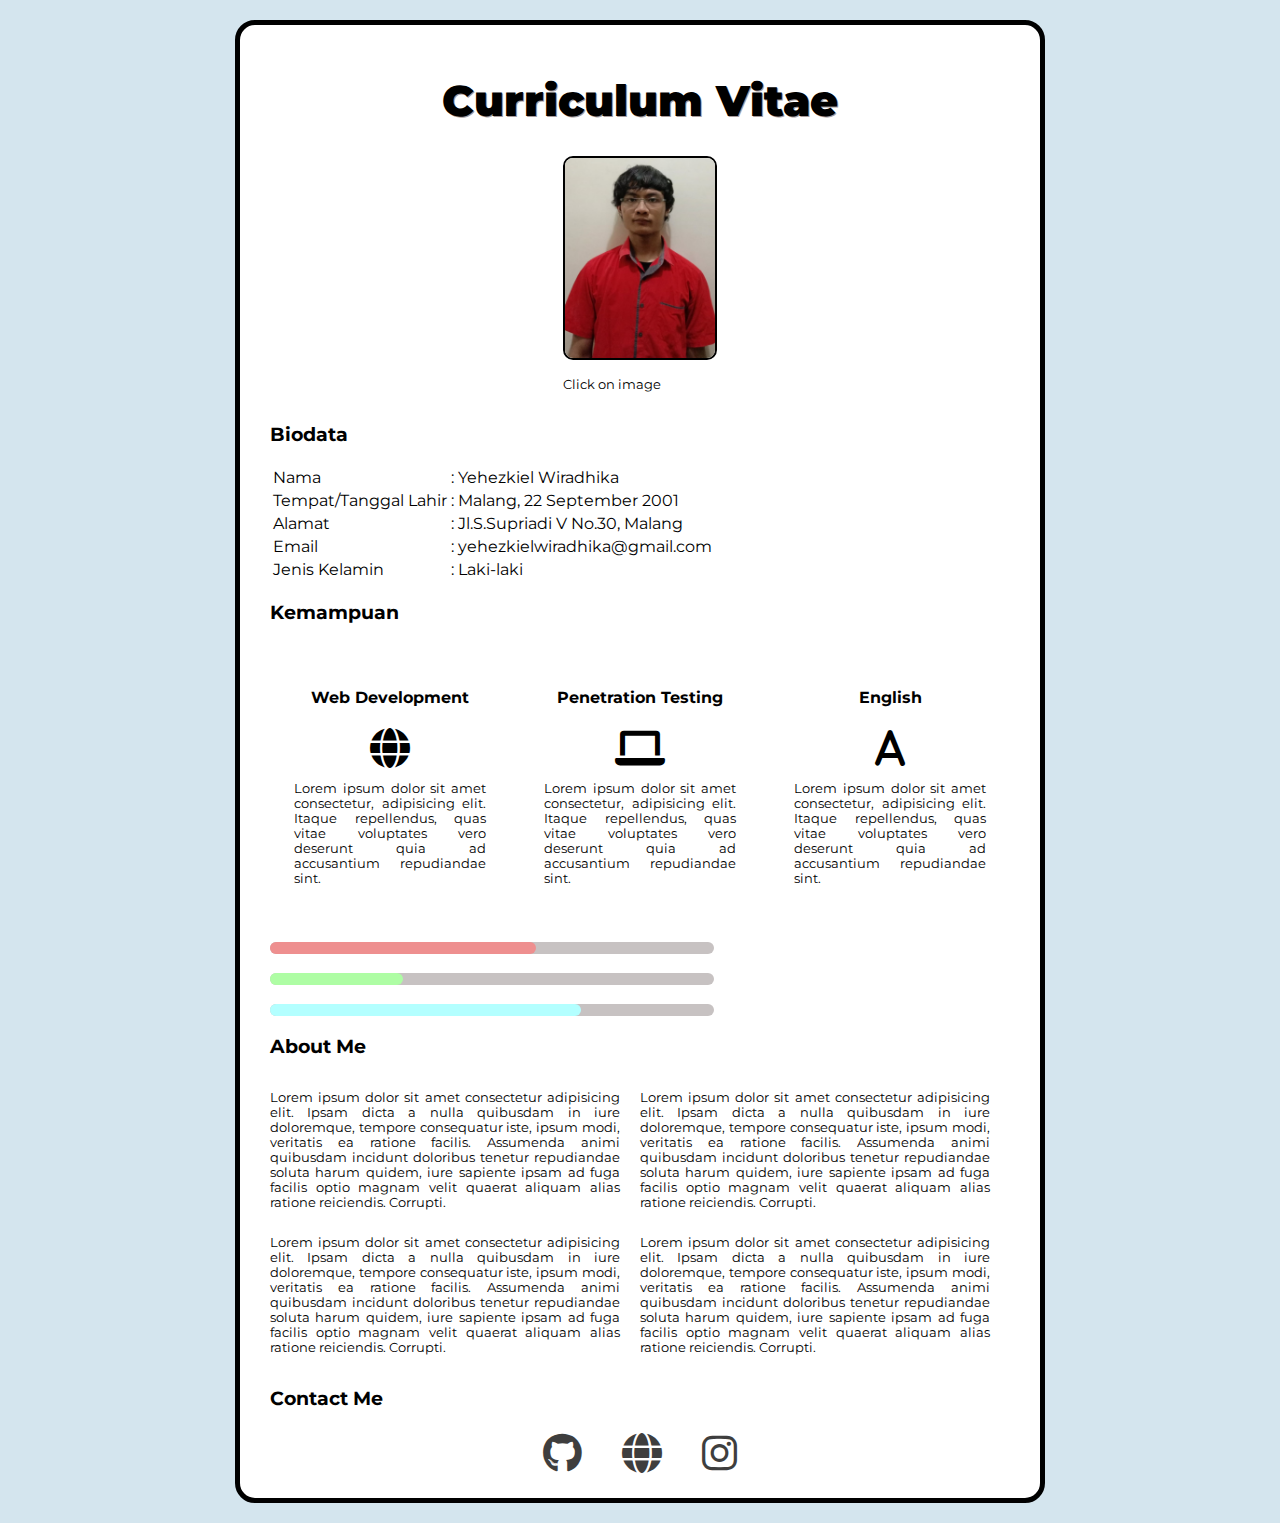
<file: Personal Projects/01. CV/cvhezki/index.html>
<!DOCTYPE html>
<html lang="en">
  <head>
    <meta charset="UTF-8" />
    <meta http-equiv="X-UA-Compatible" content="IE=edge" />
    <meta name="viewport" content="width=device-width, initial-scale=1.0" />
    <title>CV Yehezkiel W</title>
    <!-- Favicon -->
    <link rel="icon" href="./public/icons/favicon.png" />
    <!-- Google Fonts -->
    <link rel="preconnect" href="https://fonts.googleapis.com" />
    <link rel="preconnect" href="https://fonts.gstatic.com" crossorigin />
    <link
      href="https://fonts.googleapis.com/css2?family=Montserrat&display=swap"
      rel="stylesheet"
    />
    <!-- CSS -->
    <link rel="stylesheet" href="styles.css" />
    <!-- Font awesome -->
    <link
      rel="stylesheet"
      href="https://cdnjs.cloudflare.com/ajax/libs/font-awesome/6.0.0/css/all.min.css"
    />
  </head>
  <body>
    <div class="container">
      <h1><strong>Curriculum Vitae</strong></h1>
      <div class="portrait-container">
        <img
          src="./public/img/portrait.jpg"
          alt="Yehezkiel Wiradhika Portrait"
          class="portrait-img"
        />
        <p>Click on image</p>
      </div>
      <div class="bio-container sub-container">
        <h3>Biodata</h3>
        <table>
          <tr>
            <td>Nama</td>
            <td>: Yehezkiel Wiradhika</td>
          </tr>
          <tr>
            <td>Tempat/Tanggal Lahir</td>
            <td>: Malang, 22 September 2001</td>
          </tr>
          <tr>
            <td>Alamat</td>
            <td>: Jl.S.Supriadi V No.30, Malang</td>
          </tr>
          <tr>
            <td>Email</td>
            <td>: yehezkielwiradhika@gmail.com</td>
          </tr>
          <tr>
            <td>Jenis Kelamin</td>
            <td>: Laki-laki</td>
          </tr>
        </table>
      </div>
      <div class="skills-container sub-container">
        <h3>Kemampuan</h3>
        <div class="card-container">
          <div class="card bg-red">
            <h4>Web Development</h4>
            <div class="icon-container">
              <i class="fas fa-globe"></i>
            </div>
            <p>
              Lorem ipsum dolor sit amet consectetur, adipisicing elit. Itaque
              repellendus, quas vitae voluptates vero deserunt quia ad
              accusantium repudiandae sint.
            </p>
          </div>
          <div class="card bg-green">
            <h4>Penetration Testing</h4>
            <div class="icon-container">
              <i class="fas fa-laptop"></i>
            </div>
            <p>
              Lorem ipsum dolor sit amet consectetur, adipisicing elit. Itaque
              repellendus, quas vitae voluptates vero deserunt quia ad
              accusantium repudiandae sint.
            </p>
          </div>
          <div class="card bg-blue">
            <h4>English</h4>
            <div class="icon-container">
              <i class="fas fa-a"></i>
            </div>
            <p>
              Lorem ipsum dolor sit amet consectetur, adipisicing elit. Itaque
              repellendus, quas vitae voluptates vero deserunt quia ad
              accusantium repudiandae sint.
            </p>
          </div>
        </div>
        <div class="bars-container">
          <div class="w3-light-grey">
            <div class="w3-red"></div>
          </div>
          <br />
          <div class="w3-light-grey">
            <div class="w3-green"></div>
          </div>
          <br />
          <div class="w3-light-grey">
            <div class="w3-blue"></div>
          </div>
        </div>
      </div>
      <div class="about-container sub-container">
        <h3>About Me</h3>
        <div class="about-text-container">
          <p class="about-text">
            Lorem ipsum dolor sit amet consectetur adipisicing elit. Ipsam dicta
            a nulla quibusdam in iure doloremque, tempore consequatur iste,
            ipsum modi, veritatis ea ratione facilis. Assumenda animi quibusdam
            incidunt doloribus tenetur repudiandae soluta harum quidem, iure
            sapiente ipsam ad fuga facilis optio magnam velit quaerat aliquam
            alias ratione reiciendis. Corrupti.
          </p>
          <p class="about-text">
            Lorem ipsum dolor sit amet consectetur adipisicing elit. Ipsam dicta
            a nulla quibusdam in iure doloremque, tempore consequatur iste,
            ipsum modi, veritatis ea ratione facilis. Assumenda animi quibusdam
            incidunt doloribus tenetur repudiandae soluta harum quidem, iure
            sapiente ipsam ad fuga facilis optio magnam velit quaerat aliquam
            alias ratione reiciendis. Corrupti.
          </p>
        </div>
        <div class="about-text-container">
          <p class="about-text">
            Lorem ipsum dolor sit amet consectetur adipisicing elit. Ipsam dicta
            a nulla quibusdam in iure doloremque, tempore consequatur iste,
            ipsum modi, veritatis ea ratione facilis. Assumenda animi quibusdam
            incidunt doloribus tenetur repudiandae soluta harum quidem, iure
            sapiente ipsam ad fuga facilis optio magnam velit quaerat aliquam
            alias ratione reiciendis. Corrupti.
          </p>
          <p class="about-text">
            Lorem ipsum dolor sit amet consectetur adipisicing elit. Ipsam dicta
            a nulla quibusdam in iure doloremque, tempore consequatur iste,
            ipsum modi, veritatis ea ratione facilis. Assumenda animi quibusdam
            incidunt doloribus tenetur repudiandae soluta harum quidem, iure
            sapiente ipsam ad fuga facilis optio magnam velit quaerat aliquam
            alias ratione reiciendis. Corrupti.
          </p>
        </div>
      </div>
      <div class="links-container sub-container">
        <h3 class="contact-me-title">Contact Me</h3>
        <div class="contacts-container">
          <a
            target="_blank"
            href="https://github.com/bazoka-kaka/"
            class="links-icon"
          >
            <i class="fa-brands fa-github"></i>
          </a>
          <a
            target="_blank"
            href="https://portofolio-yehezkiel-wiradhika.herokuapp.com/"
            class="links-icon"
          >
            <i class="fa-solid fa-globe links-icon"></i>
          </a>
          <a
            target="_blank"
            href="https://www.instagram.com/yehezkel_w/"
            class="links-icon"
          >
            <i class="fa-brands fa-instagram links-icon"></i>
          </a>
        </div>
      </div>
    </div>
    <script src="index.js"></script>
  </body>
</html>
</file>
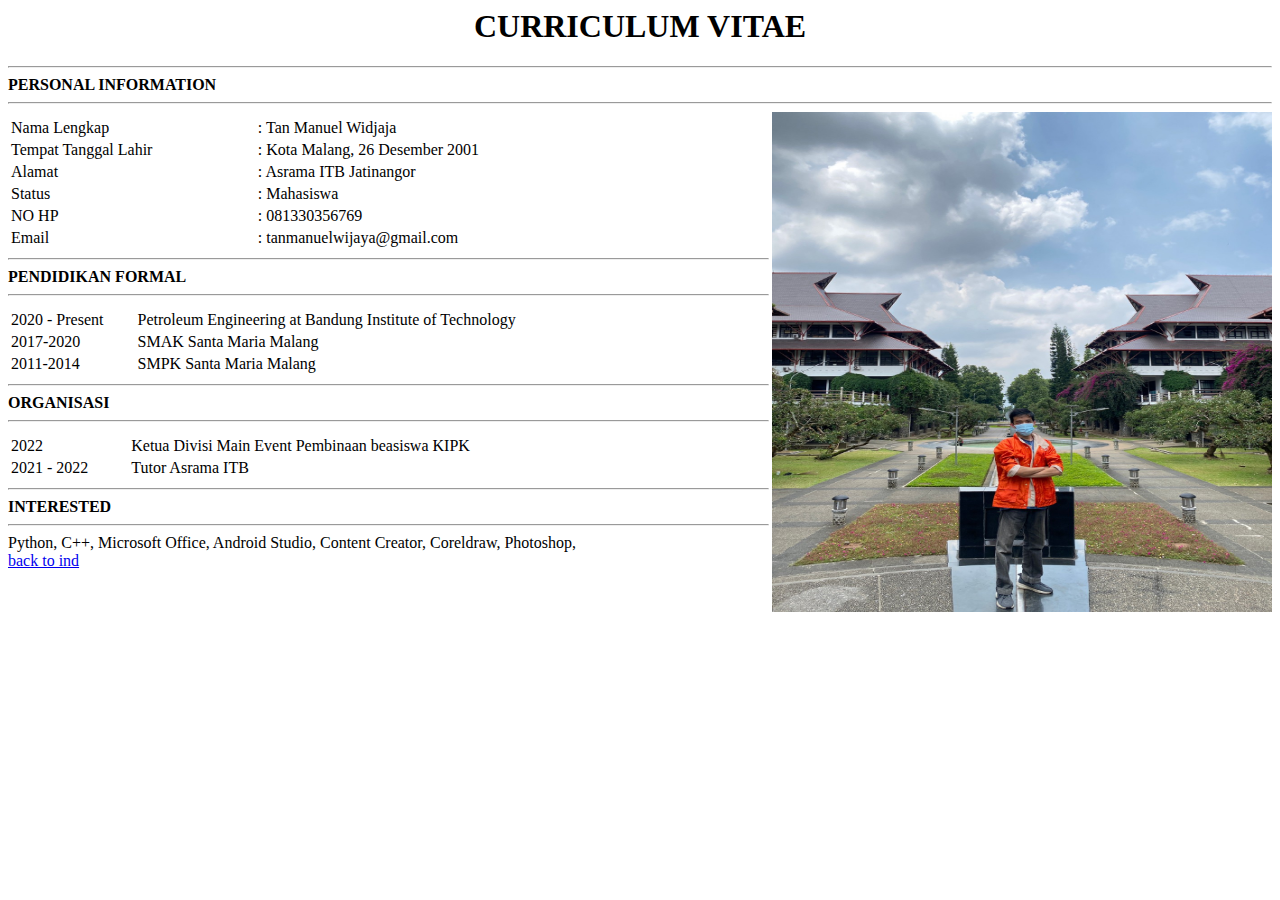
<file: Personal Projects/01. CV/cvman/index.html>
<html>
    <head>
    <title>CURRICULUM VITAE</title>

    </head>
    <body>
    <h1 align=center>CURRICULUM VITAE</h1>
    <!--INFORMASI DATA DIRI-->
        <hr>
        <b>PERSONAL INFORMATION</b>
        <hr>
        <table style="width:50%">
            <!--FOTO-->
            <img src="fotoku.jpg" align="right" width="500" height="500">
        <tr>
        <th></th>
        <th></th>
        </tr>
        <tr>
            <td>Nama Lengkap</td>
            <td>: Tan Manuel Widjaja </td>
        </tr>
        <tr>
            <td>Tempat Tanggal Lahir</td>
            <td>: Kota Malang, 26 Desember 2001 </td>  
        </tr>
            <td>Alamat</td>
            <td>: Asrama ITB Jatinangor</td>
        <tr>
            <td>Status</td>
            <td>: Mahasiswa</td>
        </tr>
            <tr>
            <td>NO HP</td>
            <td>: 081330356769</td>
        </tr>
        <tr>
            <td>Email</td>
            <td>: tanmanuelwijaya@gmail.com</td>
        </tr>
        </table>
    <!--RIWAYAT PENDIDIKAN FORMAL-->  
            <hr>
            <b>PENDIDIKAN FORMAL</b>
            <hr>
                <table style="width:50%">
            <tr>
            <th></th>
            <th></th>
            </tr>
            <tr>
                <td>2020 - Present</td>
                <td>Petroleum Engineering at Bandung Institute of Technology </td>
            </tr>
            <tr>
                <td>2017-2020</td>
                <td>SMAK Santa Maria Malang </td>  
            </tr>
                <td>2011-2014</td>
                <td>SMPK Santa Maria Malang</td>
            </tr>
            </table>
    
    <!-- RIWAYAT ORGANISASI-->
                            <hr>
                            <b>ORGANISASI</b><hr>
                            <table style="width:50%">
                        <tr>
                        <th></th>
                        <th></th>
                        </tr>
                        <tr>
                            <td>2022</td>
                            <td>Ketua Divisi Main Event Pembinaan beasiswa KIPK</td>
                        </tr>
                        <tr>
                            <td>2021 - 2022</td>
                            <td>Tutor Asrama ITB  </td>  
                        </tr>
                        </table>
    <!--KEAHLIAN YANG DIMILIKI-->                  
                            <hr>
                            <b>INTERESTED</b><hr>
                        Python, C++, Microsoft Office, Android Studio, Content Creator, Coreldraw, Photoshop, <br>
                        
    <a href="indeks.html">back to ind</a><br>
    </body>
</html>
</file>
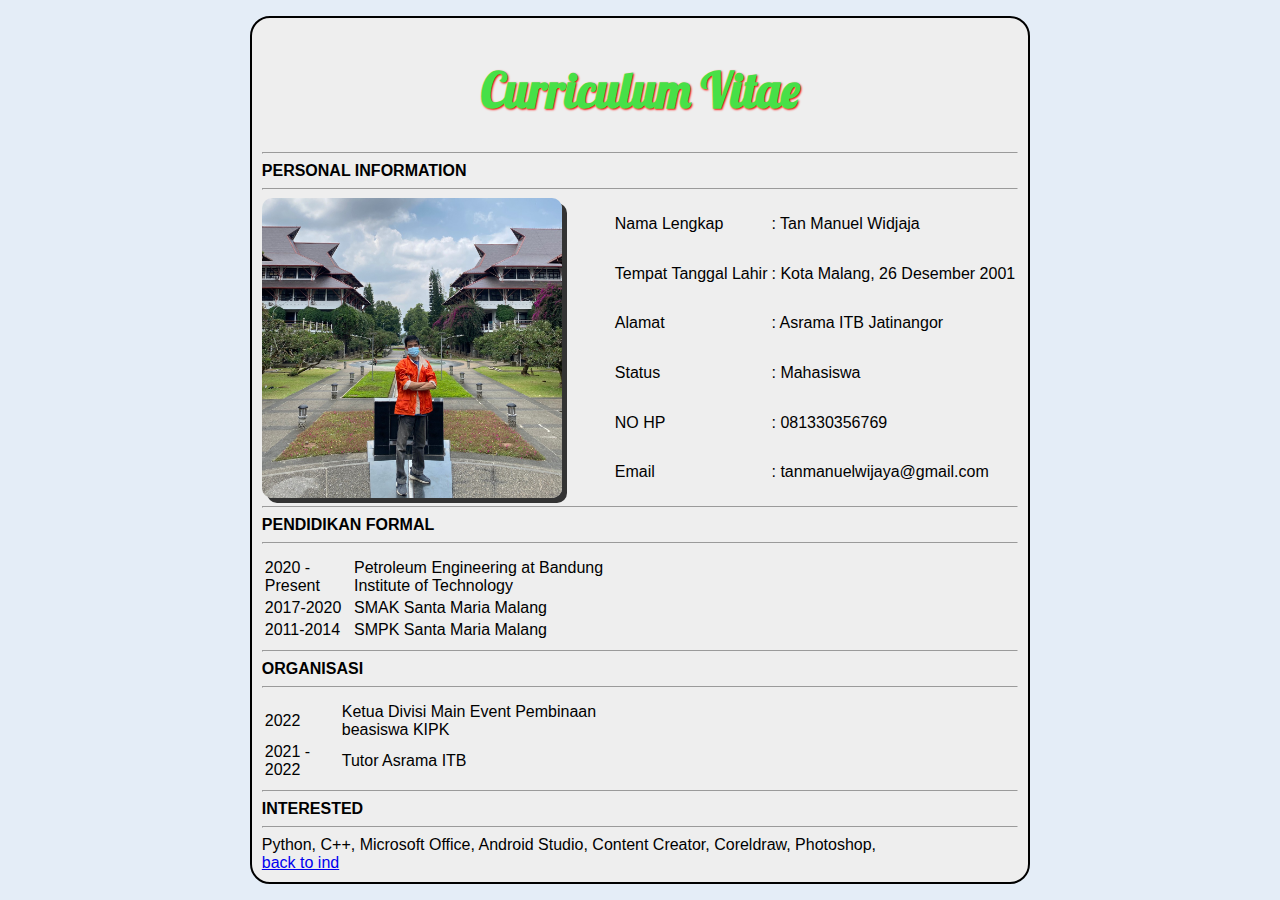
<file: Personal Projects/01. CV/cvman/test/index.html>
<html>
    <head>
    <title>CURRICULUM VITAE</title>
        <link rel="stylesheet" href="./styles/style.css">
    <!-- Google Fonts  -->
    <link rel="preconnect" href="https://fonts.googleapis.com">
<link rel="preconnect" href="https://fonts.gstatic.com" crossorigin>
<link href="https://fonts.googleapis.com/css2?family=Lobster&display=swap" rel="stylesheet">
    </head>
    <body>
        <div class="container">
    <h1 align=center>Curriculum Vitae</h1>
    <!--INFORMASI DATA DIRI-->
    <div class="personal-info-container">
        <hr>
        <b>PERSONAL INFORMATION</b>
        <hr>
        <div class="inner-personal-info-container">
            <img class="portrait-img" src="./public/img/fotoku.jpg">
            <table>
                <tr>
                    <td>Nama Lengkap</td>
                    <td>: Tan Manuel Widjaja </td>
                </tr>
                <tr>
                    <td>Tempat Tanggal Lahir</td>
                    <td>: Kota Malang, 26 Desember 2001 </td>  
                </tr>
                    <td>Alamat</td>
                    <td>: Asrama ITB Jatinangor</td>
                <tr>
                    <td>Status</td>
                    <td>: Mahasiswa</td>
                </tr>
                    <tr>
                    <td>NO HP</td>
                    <td>: 081330356769</td>
                </tr>
                <tr>
                    <td>Email</td>
                    <td>: tanmanuelwijaya@gmail.com</td>
                </tr>
            </table>
        </div>
    </div>
    <!--RIWAYAT PENDIDIKAN FORMAL--> 
    <div class="personal-info-container">
            <hr>
            <b>PENDIDIKAN FORMAL</b>
            <hr>
                <table style="width:50%">
            <tr>
            <th></th>
            <th></th>
            </tr>
            <tr>
                <td>2020 - Present</td>
                <td>Petroleum Engineering at Bandung Institute of Technology </td>
            </tr>
            <tr>
                <td>2017-2020</td>
                <td>SMAK Santa Maria Malang </td>  
            </tr>
                <td>2011-2014</td>
                <td>SMPK Santa Maria Malang</td>
            </tr>
            </table>
        </div> 
    <!-- RIWAYAT ORGANISASI-->
    <div class="organisasi-container">
                            <hr>
                            <b>ORGANISASI</b><hr>
                            <table style="width:50%">
                        <tr>
                        <th></th>
                        <th></th>
                        </tr>
                        <tr>
                            <td>2022</td>
                            <td>Ketua Divisi Main Event Pembinaan beasiswa KIPK</td>
                        </tr>
                        <tr>
                            <td>2021 - 2022</td>
                            <td>Tutor Asrama ITB  </td>  
                        </tr>
                        </table>
                    </div>
    <!--KEAHLIAN YANG DIMILIKI-->   
    <div class="skill-container">
                            <hr>
                            <b>INTERESTED</b><hr>
                        Python, C++, Microsoft Office, Android Studio, Content Creator, Coreldraw, Photoshop, <br>
    <a href="indeks.html">back to ind</a><br>
</div>
</div>
    </body>
</html>
</file>
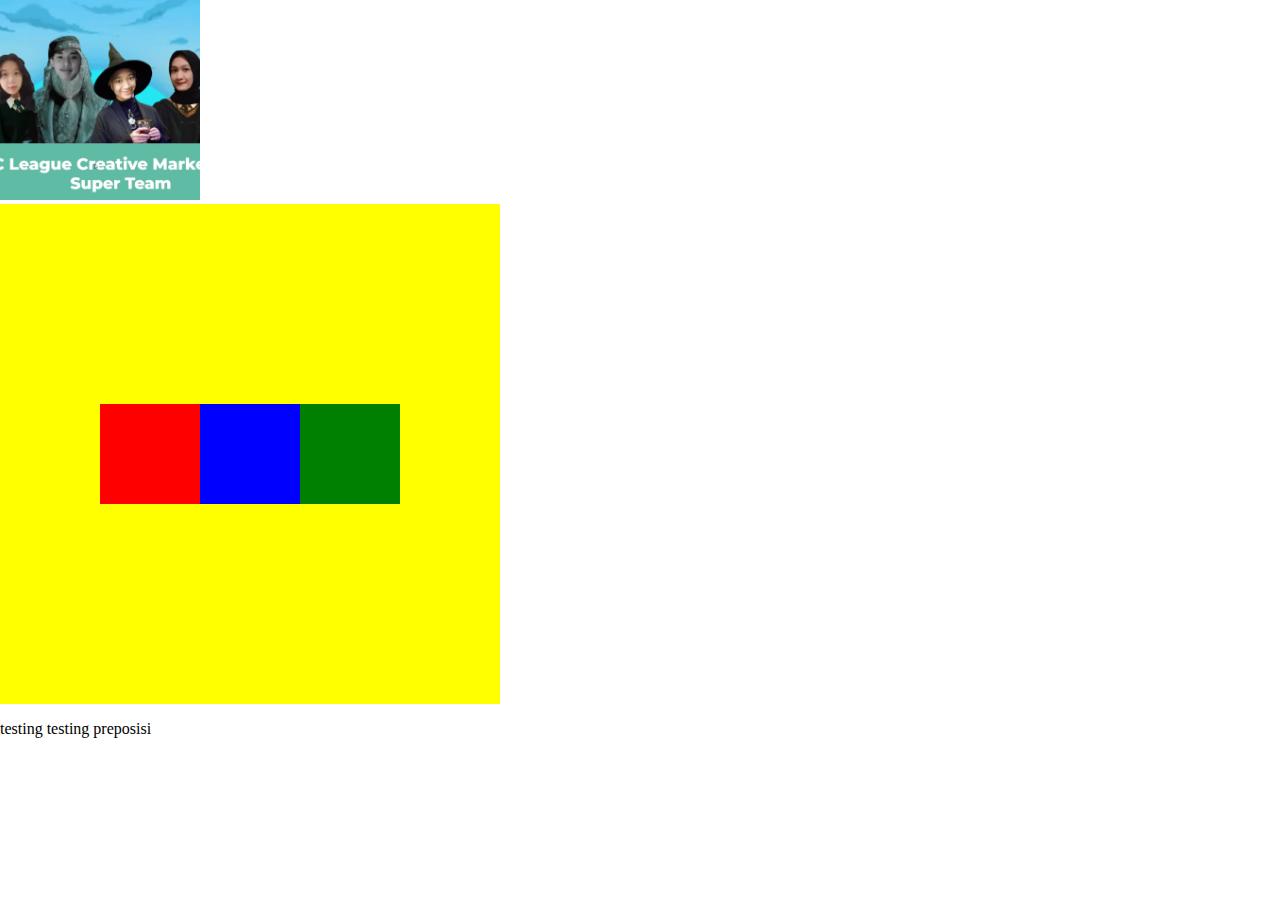
<file: materi/pertemuan_1/flex.html>
<!DOCTYPE html>
<html lang="en">
  <head>
    <meta charset="UTF-8" />
    <meta http-equiv="X-UA-Compatible" content="IE=edge" />
    <meta name="viewport" content="width=device-width, initial-scale=1.0" />
    <title>Document</title>
    <link rel="stylesheet" href="flex.css" />
  </head>
  <body>
    <img class="img" src="./potter.PNG" alt="harry" />
    <div class="container">
      <div class="box red-box"></div>
      <div class="box blue-box"></div>
      <div class="box green-box"></div>
    </div>
    <p>testing testing <span class="pre">pre</span>posisi</p>
  </body>
</html>
</file>
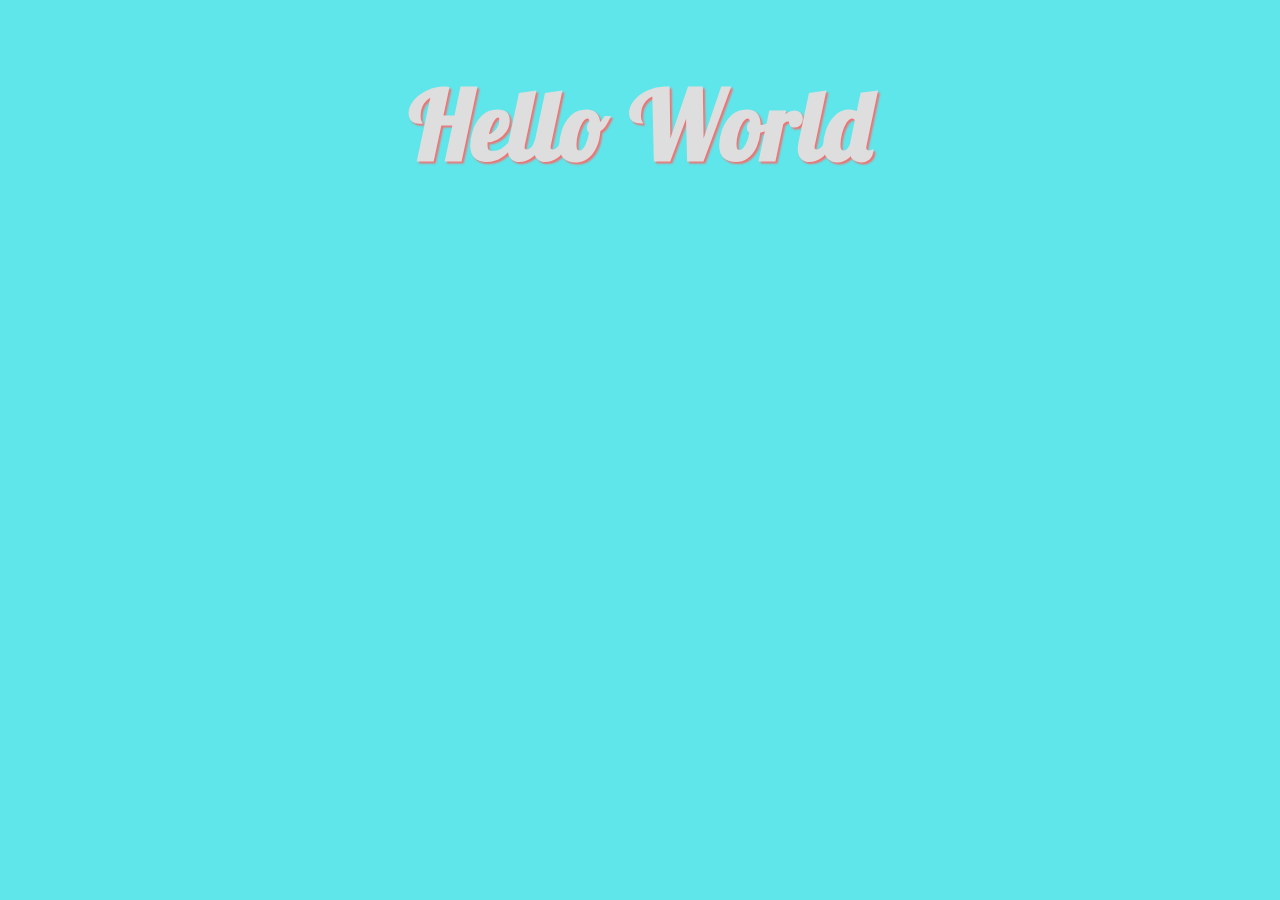
<file: materi/pertemuan_1/home.html>
<!DOCTYPE html>
<html lang="en">
  <head>
    <meta charset="UTF-8" />
    <meta http-equiv="X-UA-Compatible" content="IE=edge" />
    <meta name="viewport" content="width=device-width, initial-scale=1.0" />
    <title>Document</title>
    <link rel="stylesheet" href="./styles.css" />
    <link rel="preconnect" href="https://fonts.googleapis.com" />
    <link rel="preconnect" href="https://fonts.gstatic.com" crossorigin />
    <link
      href="https://fonts.googleapis.com/css2?family=Lobster&display=swap"
      rel="stylesheet"
    />
  </head>
  <body>
    <div class="container">
      <h1 class="title">Hello World</h1>
    </div>
  </body>
</html>
</file>
<file: Personal Projects/01. CV/cvhezki/styles.css>
body {
  margin: 0;
  padding: 20px;
  font-family: "Montserrat", sans-serif;
  min-height: 100vh;
  display: flex;
  justify-content: center;
  align-items: center;
  background-color: rgb(212, 229, 238);
}

a {
  text-decoration: none;
  color: #3e3e3e;
}

h1 {
  font-weight: bold;
  font-size: 2.7rem;
  text-shadow: 1px 1px 0px #a89c9c;
}

h4 {
  font-weight: 700;
  text-align: center;
}

p {
  text-align: justify;
  font-size: 0.8rem;
}

.container {
  border: 5px solid black;
  /* box-shadow: 6px 6px rgb(174, 253, 164), -6px -6px rgb(184, 241, 237); */
  border-radius: 20px;
  padding: 20px 30px;
  display: flex;
  flex-direction: column;
  justify-content: center;
  align-items: center;
  background-color: rgb(255, 255, 255);
}

.sub-container {
  width: 100%;
}

/* biography */

.portrait-img {
  width: 150px;
  height: 200px;
  object-fit: cover;
  object-position: center;
  border: 2px solid black;
  border-radius: 10px;
  box-shadow: 0 0 #3b3b3b;
  transform: translateX(0) translateY(0);
  cursor: pointer;
  transition: 0.5s box-shadow ease, 0.5s transform ease;
}

.portrait-img:hover {
  box-shadow: 5px 5px #696969;
  transform: translateX(-5px) translateY(-5px);
}

/* Skills */
.fas {
  font-size: 2.5rem;
  columns: #ccc;
}

.card-container {
  display: grid;
  grid-template-columns: repeat(3, 240px);
  justify-content: center;
  align-items: center;
  max-width: 100%;
  gap: 10px;
}

.card {
  padding: 20px;
  border: 4px solid transparent;
  border-radius: 10px;
  cursor: pointer;
  background-color: transparent;
  transition: background-color 0.2s ease;
  transition: border-color 0.2s ease;
}

.bg-red:hover {
  border-color: #3e3e3e;
  background-color: rgb(238, 143, 143);
}

.bg-green:hover {
  border-color: #3e3e3e;
  background-color: rgb(188, 248, 188);
}

.bg-blue:hover {
  border-color: #3e3e3e;
  background-color: rgb(167, 167, 240);
}

.icon-container {
  width: 100%;
  display: flex;
  flex-direction: column;
  justify-content: center;
  align-items: center;
}

.bars-container {
  margin-top: 20px;
}

.w3-light-grey {
  width: 60%;
  height: 12px;
  background-color: #c7c2c2;
  border-radius: 10px;
}

.w3-red {
  background-color: rgb(238, 143, 143);
  width: 60%;
  height: 12px;
  border-radius: 10px;
}

.w3-green {
  background-color: rgb(174, 253, 164);
  width: 30%;
  height: 12px;
  border-radius: 10px;
}

.w3-blue {
  background-color: rgb(179, 255, 255);
  width: 70%;
  height: 12px;
  border-radius: 10px;
}

/* About */
.about-text-container {
  display: flex;
  gap: 20px;
}
.about-text {
  max-width: 350px;
}

/* Contacts */
.contacts-container {
  display: flex;
  justify-content: center;
  align-items: center;
  gap: 40px;
}

.links-icon {
  font-size: 2.5rem;
  transform: translateY(0);
  transition: transform 0.5s ease;
}

.links-icon:hover {
  color: rgb(45, 161, 207);
  transform: translateY(-10%);
}

/* Breakpoint */
@media (max-width: 900px) {
  body {
    overflow-x: hidden;
  }
  .container {
    border-width: 3px;
  }
  h1 {
    font-size: 2.5rem;
  }
  /* Skills */
  .card-container {
    grid-template-columns: repeat(2, 240px);
  }
  /* biography */

  .portrait-img {
    width: 130px;
    height: 170px;
  }
}

@media (max-width: 600px) {
  h1 {
    font-size: 2rem;
  }
  .container {
    padding: 10px;
  }
  /* Biodata */
  td {
    font-size: 0.8rem;
  }
  /* Skills */
  .card-container {
    grid-template-columns: 240px;
  }
  .w3-light-grey {
    width: 100%;
  }
  /* About */
  .about-text-container {
    flex-direction: column;
  }
  .bars-container {
    margin-bottom: 40px;
  }
}
</file>
<file: Personal Projects/01. CV/cvman/test/styles/style.css>
body {
  margin: 0;
  display: flex;
  justify-content: center;
  align-items: center;
  font-family: sans-serif;
  background-color: rgb(228, 237, 247);
}

h1 {
  font-family: "Lobster", cursive;
  color: rgb(71, 224, 71);
  text-shadow: 1px 1px 2px red;
  font-size: 3rem;
}

.portrait-img {
  height: 300px;
  width: 300px;
  object-fit: cover;
  object-position: bottom;
  border-radius: 10px;
  box-shadow: 5px 5px #333;
}

.container {
  margin: 20px 0;
  padding: 10px;
  border-radius: 20px;
  max-width: 80%;
  border: 2px solid black;
  background-color: #eee;
}

.inner-personal-info-container {
  display: flex;
  gap: 50px;
}
</file>
<file: materi/pertemuan_1/flex.css>
body {
  width: 100vw;
  height: 100vh;
  margin: 0;
}

.box {
  width: 100px;
  height: 100px;
}

.container {
  width: 500px;
  height: 500px;
  background-color: yellow;
  display: flex;
  justify-content: center;
  align-items: center;
}

.red-box {
  background-color: red;
}

.blue-box {
  background-color: blue;
}

.green-box {
  background-color: green;
}

.img {
  width: 200px;
  height: 200px;
  object-fit: cover;
  object-position: center;
}

/*position: relative, absolute, static, fixed */
/*displays: inline, inline-block, block */
/*
perbedaan displays:
block vs inline-block
block - gabisa sejajar
inline-block - bisa sejajar

inline-block vs inline
inline-block - ukuran bisa diatur
inline - ukuran tidak bisa diatur

inline vs block
inline - bisa sejajar, ukuran tidak bisa diatur
block  - tidak bisa sejajar, ukuran bisa diatur

*/
</file>
<file: materi/pertemuan_1/styles.css>
:root {
  --primary-color: #4d77ff;
  --secondary-color: #56bbf1;
  --bg-default-color: #5ee6eb;
  --text-title-color: #dedede;
  --title-font: "Lobster", cursive;
  font-size: 2rem;
}

body {
  font-family: sans-serif;
  background-color: var(--bg-default-color);
}

.btn {
  background-color: green;
}

.container {
  font-size: 1.2rem;
}

.title {
  font-family: var(--title-font);
  text-align: center;
  text-shadow: 2px 2px 2px rgb(241, 113, 113);
  color: var(--text-title-color);
  font-size: 3rem;
}
</file>
